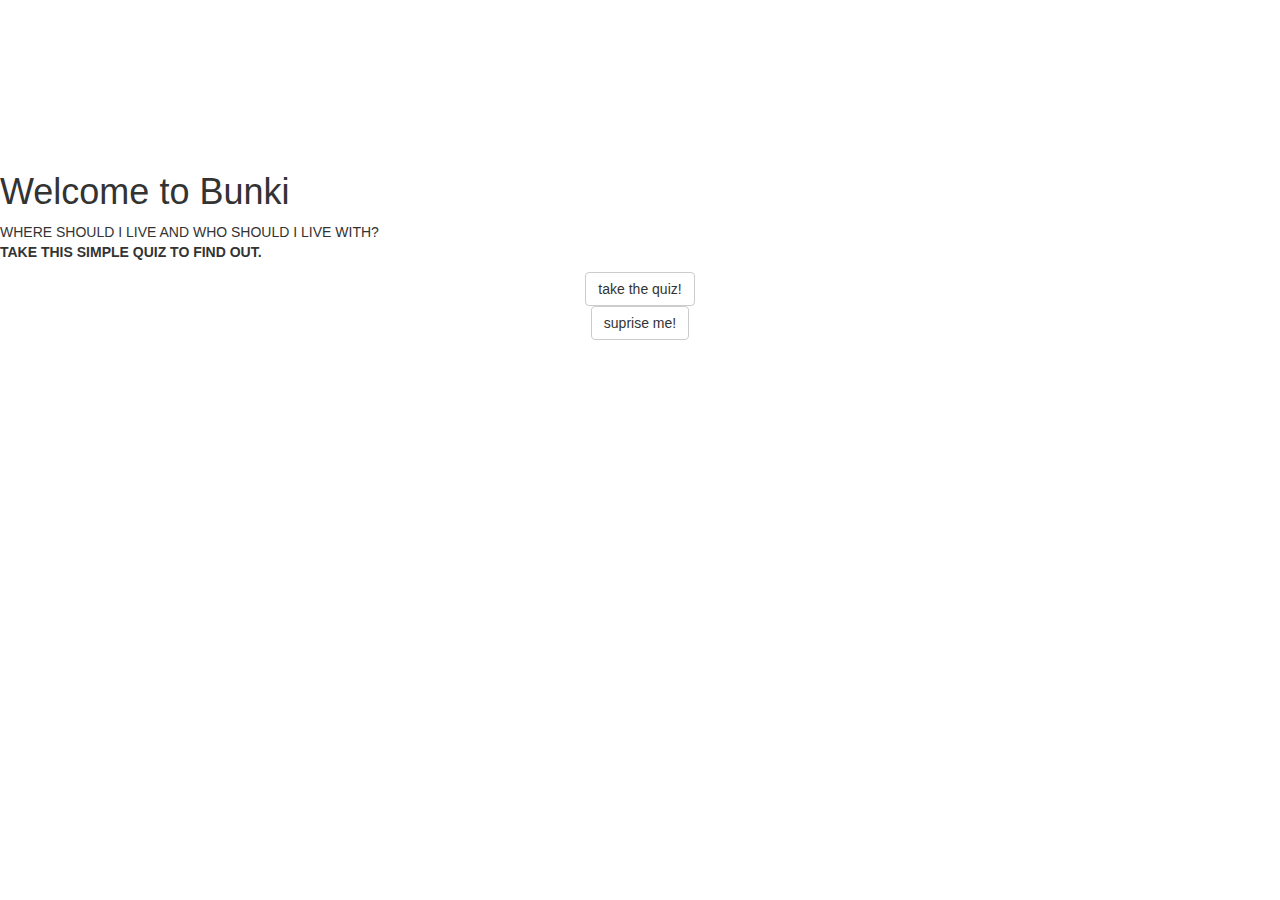
<file: index.html>
<!DOCTYPE html>
<html>
	<head>
		<meta name="viewport" content="width=device-width; initial-scale=1.0">
		<link href='https://fonts.googleapis.com/css?family=Hind+Siliguri:400,300,500,600,700' rel='stylesheet' type='text/css'>
		<title>Bunki</title>



    <!-- Bootstrap Core CSS -->
    <link href="style/bootstrap.min.css" rel="stylesheet">

    <!-- Custom CSS -->
    <link href="style/2-col-portfolio.css" rel="stylesheet">

    <link rel="stylesheet" type="style/css" href="style/style.css">
	</head>
	<body class="index">
			<div class="row">
				<div class="col-xs-12 col-sm-4" id="logo">
					<img src="image/Logo.png" alt="Bunki" class="logoImg">
					<div class="col-sm-offset-8">
					</div>
				</div>
			</div>
			<div class="row">
				<div class="col-xs-12 col-md-12 col-lg-12">
					<h1 id="welcome">Welcome to Bunki</h1>
					<p id="exp">WHERE SHOULD I LIVE AND WHO SHOULD I LIVE WITH?<br><b> TAKE THIS SIMPLE QUIZ TO FIND OUT.</b></p>
				</div>
			</div>
			<div class="row">
				<div class="col-xs-12 col-md-12 col-lg-12">
					<center><a href="html/quiz.html"><button class="btn btn-default" id="quiz" type="submit">take the quiz!</button></a></center>
				</div>
			</div>
			<div class="row">
				<div class="col-xs-12 col-md-12 col-lg-12">
					<center><a href="html/results.html"><button class="btn btn-default" id="suprise" type="submit">suprise me!</button></a></center>
				</div>
			</div>

	</body>
</html>
</file>
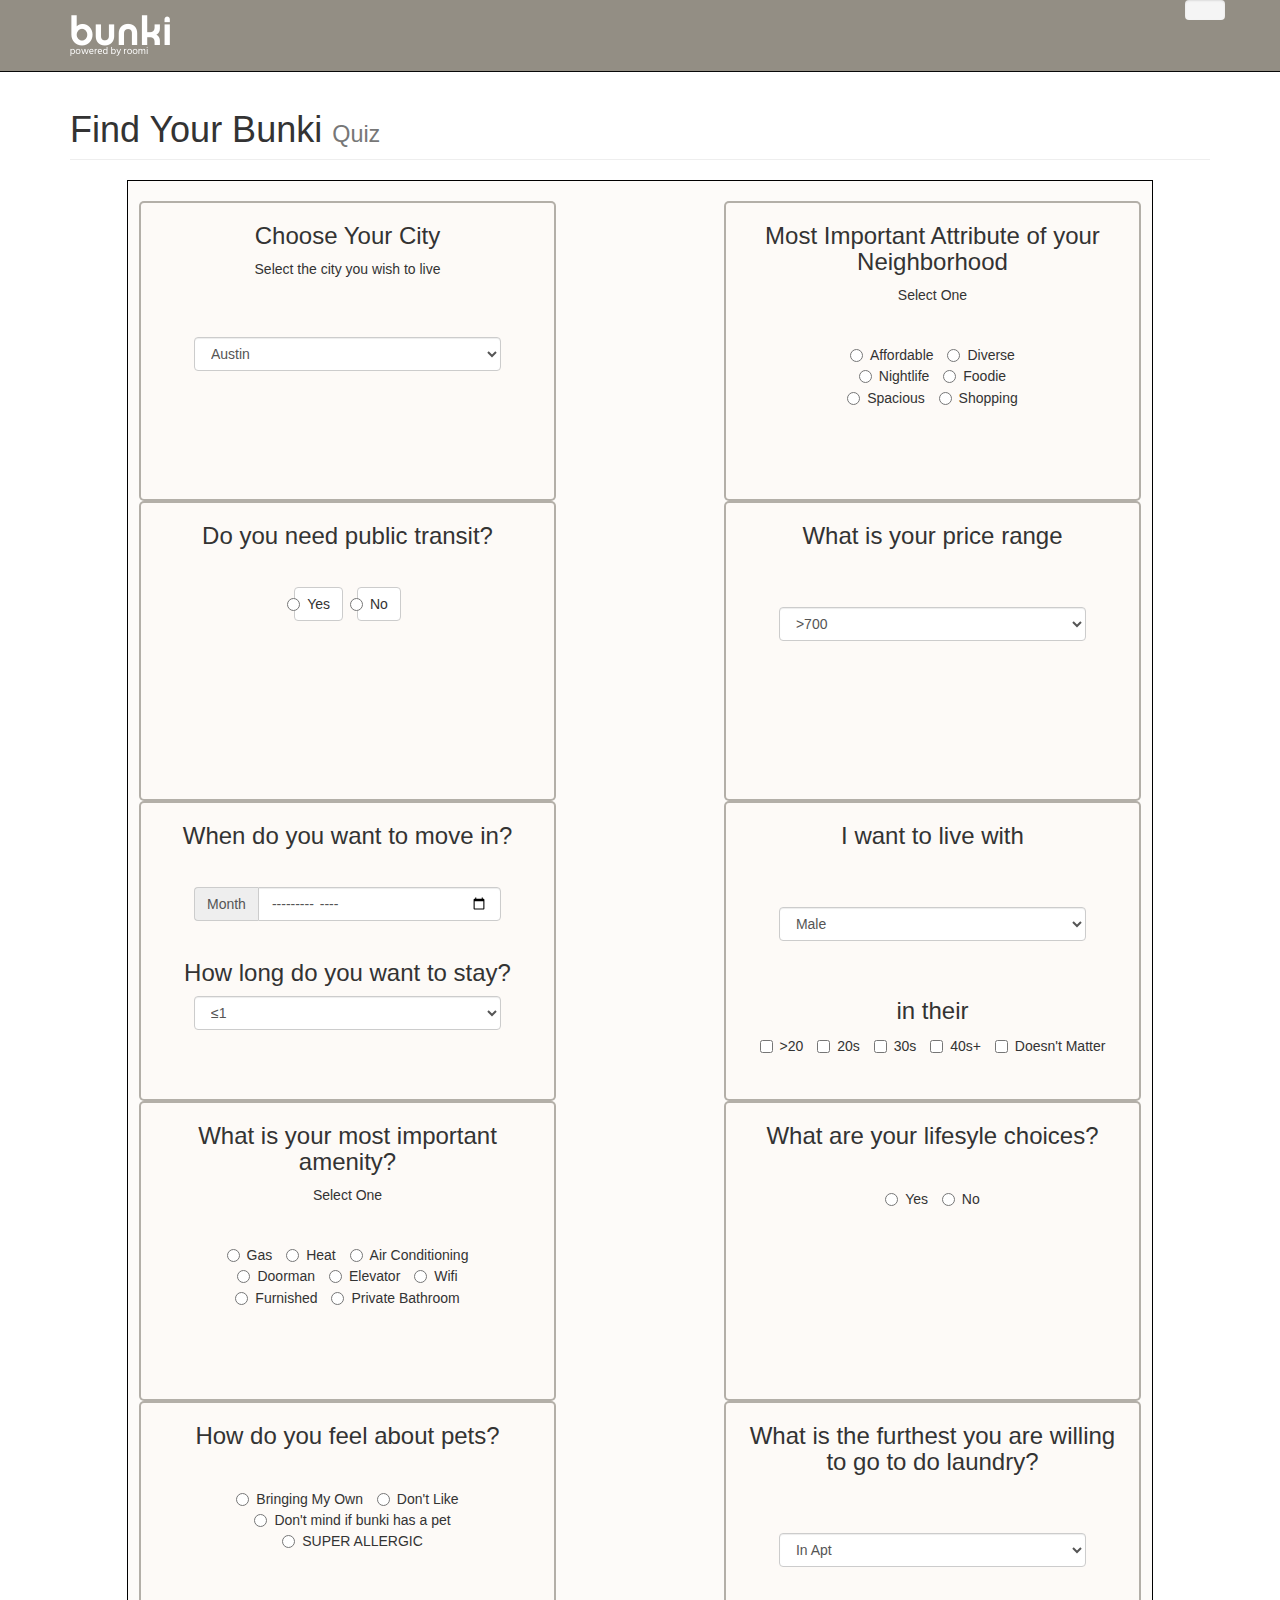
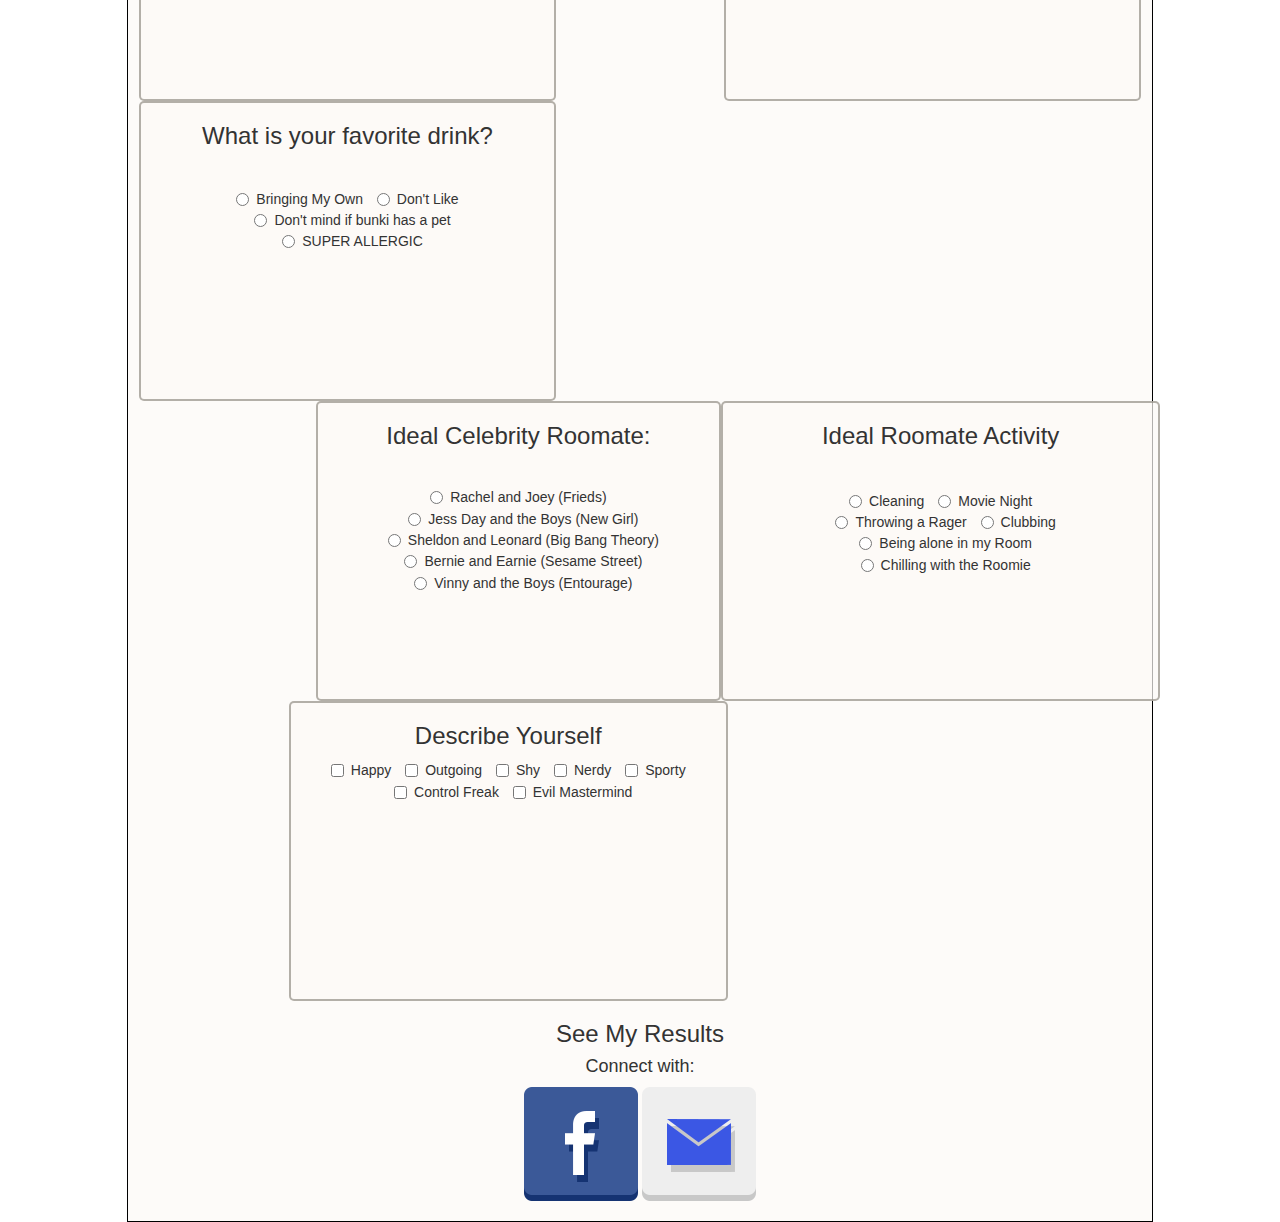
<file: html/quiz.html>
<!DOCTYPE html>
<html>
	<head>
		<meta name="viewport" content="width=device-width; initial-scale=1.0">
		<link href='https://fonts.googleapis.com/css?family=Hind+Siliguri:400,300,500,600,700' rel='stylesheet' type='text/css'>
		<title>Bunki</title>

    <!-- Bootstrap Core CSS -->
    <link href="../style/bootstrap.min.css" rel="stylesheet">

    <!-- Custom CSS -->
    <link href="../style/2-col-portfolio.css" rel="stylesheet">

	<!-- <link rel="stylesheet" type="style/css" href="style/style.css"> -->
	<link rel="stylesheet" type="style/css" href="../style/style.css">

	</head>
	<body class="quiz">

 <!-- Navigation -->
    <nav class="navbar <!-- navbar-inverse --> navbar-fixed-top" role="navigation">
        <div class="container">
            <!-- Brand and toggle get grouped for better mobile display -->
            <div class="navbar-left">
                <a class="navbar-brand" href="#"><img src="../image/Logo.png" class="navlogo"></a>
             </div>
             <div class="navbar-right progress">
                  <div class="progressbar progress-bar" role="progressbar" aria-valuemin="0" aria-valuemax="3">
                  	1
               	<div>
            </div>

          </div>
        <!-- /.container -->
    </nav>

    <!-- Page Content -->
    <div class="container">

        <!-- Page Header -->
        <div class="row">
            <div class="col-lg-12">
                <h1 class="page-header">Find Your Bunki
                    <small>Quiz</small>
                </h1>
            </div>
        </div>
        <!-- /.row -->
 
    <div class="quizContainer">
        <div class="cardContainer">
        <!-- Quiz Row -->
        <div class="row">
            <div class="col-md-5 portfolio-item card">
            	<h3>Choose Your City</h3>
                <p>Select the city you wish to live</p>
            	<select class="form-control center" name="city">
            		<option>Austin</option>
            		<option>Boston</option>
            		<option>Chicago</option>
            		<option>Dallas</option>
            		<option>Houston</option>
            		<option>Los Angeles</option>
            		<option>New York City</option>
            		<option>Philidelphia</option>
            		<option>San Diego</option>
            	</select>               
            </div>
            <div class="col-md-offset-2 col-md-5 portfolio-item card">
                <h3>Most Important Attribute of your Neighborhood</h3>
                <p>Select One</p>

                <div class="center">
                <label class="radio-inline" name="environmentdesc">
					<input type="radio" name="inlineRadioOptions" id="inlineRadio1" value="option1"> Affordable
				</label>
				<label class="radio-inline" name="environmentdesc">
					<input type="radio" name="inlineRadioOptions" id="inlineRadio2" value="option2"> Diverse
				</label></br>
				<label class="radio-inline" name="environmentdesc">
					<input type="radio" name="inlineRadioOptions" id="inlineRadio3" value="option3"> Nightlife
				</label>
			    <label class="radio-inline" name="environmentdesc">
					<input type="radio" name="inlineRadioOptions" id="inlineRadio1" value="option1"> Foodie
				</label></br>
				<label class="radio-inline" name="environmentdesc">
					<input type="radio" name="inlineRadioOptions" id="inlineRadio2" value="option2"> Spacious
				</label>
				<label class="radio-inline" name="environmentdesc">
					<input type="radio" name="inlineRadioOptions" id="inlineRadio3" value="option3"> Shopping
				</label>
			</div>
            </div>
        </div>
        <!-- /.row -->

        <!-- Projects Row -->
        <div class="row">
            <div class="col-md-5 portfolio-item card">
                <h3>Do you need public transit?</h3>

 				<div class="center">
 				<label class="radio-inline btn btn-default" name="public">
				    <input type="radio" name="inlineRadioOptions" id="inlineRadio1" value="option1">Yes
				</label>
				<label class="radio-inline btn btn-default" name="public">
				    <input type="radio" name="inlineRadioOptions" id="inlineRadio2" value="option2">No
				</label>
				</div>
            </div>

            <div class="col-md-offset-2 col-md-5 portfolio-item card">
               	<h3>What is your price range</h3>
            	<select class="form-control center" name="priceRange">
            		<option>>700</option>
                    <option>700-900</option>
            		<option>901-1200</option>
            		<option>1201-1500</option>
            		<option>1500-2000</option>
                    <option>2000+</option>
            	</select>
            </div>
        </div>
        <!-- /.row -->


        <!-- Quiz Row -->
        <div class="row">
            <div class="col-md-5 portfolio-item card">

                <h3>When do you want to move in?</h3>
               
             <div class="input-group center">
  				<span class="input-group-addon" id="basic-addon1" name="date">Month</span>
   					<input type="month" class="form-control" placeholder="Text input">
			</div>
				<h3>How long do you want to stay?</h3>
				<select class="form-control centerr" name="length">
            		<option>&le;1</option>
            		<option>2</option>
            		<option>3</option>
            		<option>4</option>
            		<option>5</option>
            		<option>6</option>
            		<option>7</option>
            		<option>8</option>
            		<option>9</option>
            		<option>10</option>
            		<option>11</option>
            		<option>12+</option>
            	</select>

            </div>

            <div class="col-md-offset-2 col-md-5 portfolio-item card">
                <h3>I want to live with</h3>
				<select class="form-control center" name="gender">
				    <option>Male</option>
				    <option>Female</option>
				    <option>Doesn't Matter</option>
				</select>
                <h3>in their</h3>
                 <label class="checkbox-inline" name="ageRange">
                    <input type="checkbox" id="inlineCheckbox1" value="option1" name="teens"> >20
                    </label>
					<label class="checkbox-inline" name="ageRange">
  					<input type="checkbox" id="inlineCheckbox1" value="option1" name="20s"> 20s
					</label>
					<label class="checkbox-inline" name="ageRange">
					  <input type="checkbox" id="inlineCheckbox2" value="option2" name="30s"> 30s
					</label>
					<label class="checkbox-inline" name="ageRange">
					  <input type="checkbox" id="inlineCheckbox3" value="option3" name="40s"> 40s+
					</label>
					<label class="checkbox-inline" name="ageRange">
					  <input type="checkbox" id="inlineCheckbox3" value="option3"> Doesn't Matter
					</label>
            </div>
        </div>

        <!-- Quiz Row -->
        <div class="row">
            <div class="col-md-5 portfolio-item card">
                <h3>What is your most important amenity?</h3>
                <p>Select One</p>
	 				<div class="center">
		 				<label class="radio-inline" name="amenity" >
						  <input type="radio" name="inlineRadioOptions" id="inlineRadio1" value="option1">Gas
						</label>
						<label class="radio-inline" name="amenity">
						  <input type="radio" name="inlineRadioOptions" id="inlineRadio2" value="option2">Heat
						</label>
		 				<label class="radio-inline" name="amenity">
						  <input type="radio" name="inlineRadioOptions" id="inlineRadio1" value="option1">Air Conditioning
						</label></br>
						<label class="radio-inline" name="amenity">
						  <input type="radio" name="inlineRadioOptions" id="inlineRadio2" value="option2">Doorman
						</label>
		 				<label class="radio-inline" name="amenity">
						  <input type="radio" name="inlineRadioOptions" id="inlineRadio1" value="option1">Elevator
						</label>
						<label class="radio-inline" name="amenity">
						  <input type="radio" name="inlineRadioOptions" id="inlineRadio2" value="option2">Wifi
						</label></br>
		 				<label class="radio-inline" name="amenity">
						  <input type="radio" name="inlineRadioOptions" id="inlineRadio1" value="option1">Furnished
						</label>
						<label class="radio-inline" name="amenity">
						  <input type="radio" name="inlineRadioOptions" id="inlineRadio2" value="option2">Private Bathroom
						</label>
					</div>
            </div>
            <div class="col-md-offset-2 col-md-5 portfolio-item card">

                <h3>What are your lifesyle choices?</h3>
	 				<div class="center">
		 				<label class="radio-inline" name="lifestyle">
						  <input type="radio" name="inlineRadioOptions" id="inlineRadio1" value="option1">Yes
						</label>
						<label class="radio-inline" name="lifestyle">
						  <input type="radio" name="inlineRadioOptions" id="inlineRadio2" value="option2">No
						</label>
					</div>
            </div>
        </div>
	
        <!-- Quiz Row -->
        <div class="row">
            <div class="col-md-5 portfolio-item card">
                <h3>How do you feel about pets?</h3>
	 				<div class="center">
		 				<label class="radio-inline" name="pets">
						  <input type="radio" name="inlineRadioOptions" id="inlineRadio1" value="option1">Bringing My Own
						</label>
						<label class="radio-inline" name="pets">
						  <input type="radio" name="inlineRadioOptions" id="inlineRadio2" value="option2">Don't Like
						</label>
		 				<label class="radio-inline" name="pets">
						  <input type="radio" name="inlineRadioOptions" id="inlineRadio1" value="option1">Don't mind if bunki has a pet
						</label>
						<label class="radio-inline" name="pets">
						  <input type="radio" name="inlineRadioOptions" id="inlineRadio2" value="option2">SUPER ALLERGIC
						</label>
					</div>
            </div>
            <div class="col-md-offset-2 col-md-5 portfolio-item card">
                <h3>What is the furthest you are willing to go to do laundry?</h3>
	            	<select class="form-control center" name="laundry">
	            		<option>In Apt</option>
	            		<option>In Building</option>
	            		<option>Close By</option>
	            		<option>Good Luck!</option>
	            	</select>
            </div>
        </div>

        <!-- Quiz Row -->
        <div class="row">
            <div class="col-md-5 portfolio-item card">
                <h3>What is your favorite drink?</h3>
                <div class="center">
                        <label class="radio-inline" name="drink">
                          <input type="radio" name="inlineRadioOptions" id="inlineRadio1" value="option1">Bringing My Own
                        </label>
                        <label class="radio-inline" name="drink">
                          <input type="radio" name="inlineRadioOptions" id="inlineRadio2" value="option2">Don't Like
                        </label>
                        <label class="radio-inline" name="drink">
                          <input type="radio" name="inlineRadioOptions" id="inlineRadio1" value="option1">Don't mind if bunki has a pet
                        </label>
                        <label class="radio-inline" name="drink">
                          <input type="radio" name="inlineRadioOptions" id="inlineRadio2" value="option2">SUPER ALLERGIC
                        </label>
                    </div>
				</div>
            </div>
            <div class="col-md-offset-2 col-md-5 portfolio-item card">
                <h3>Ideal Celebrity Roomate:</h3>
	 				<div class="center">
		 				<label class="radio-inline" name="celebroomie">
							<input type="radio" name="inlineRadioOptions" id="inlineRadio1" value="option1">Rachel and Joey (Frieds)
						<!-- <img class="img-responsive" src="http://placehold.it/200x200" alt=""> -->
						</label>
						<label class="radio-inline" name="celebroomie">
							<input type="radio" name="inlineRadioOptions" id="inlineRadio2" value="option2">Jess Day and the Boys (New Girl)
						</label>
		 				<label class="radio-inline" name="celebroomie">
							<input type="radio" name="inlineRadioOptions" id="inlineRadio1" value="option1">Sheldon and Leonard (Big Bang Theory)
						</label>
						<label class="radio-inline" name="celebroomie">
							<input type="radio" name="inlineRadioOptions" id="inlineRadio2" value="option2">Bernie and Earnie (Sesame Street)
						</label>
						<label class="radio-inline" name="celebroomie">
							<input type="radio" name="inlineRadioOptions" id="inlineRadio2" value="option2">Vinny and the Boys (Entourage)
						</label>
					</div>
            </div>
        </div>

        <!-- Quiz Row -->
        <div class="row">
            <div class="col-md-5 portfolio-item card">
                <h3>Ideal Roomate Activity</h3>
	 				<div class="center">
		 				<label class="radio-inline" name="roomieact">
							<input type="radio" name="inlineRadioOptions" id="inlineRadio1" value="option1">Cleaning
						</label>
		 				<label class="radio-inline" name="roomieact">
							<input type="radio" name="inlineRadioOptions" id="inlineRadio1" value="option1">Movie Night
						</label>
						<label class="radio-inline" name="roomieact">
							<input type="radio" name="inlineRadioOptions" id="inlineRadio2" value="option2">Throwing a Rager
						</label>
						<label class="radio-inline" name="roomieact">
							<input type="radio" name="inlineRadioOptions" id="inlineRadio2" value="option2">Clubbing
						</label>
						<label class="radio-inline" name="roomieact">
							<input type="radio" name="inlineRadioOptions" id="inlineRadio2" value="option2">Being alone in my Room
						</label>
						<label class="radio-inline" name="roomieact">
							<input type="radio" name="inlineRadioOptions" id="inlineRadio2" value="option2">Chilling with the Roomie
						</label>
					</div>
            </div>
            <div class="col-md-offset-2 col-md-5 portfolio-item card">
                <h3>Describe Yourself</h3>
					<label class="checkbox-inline" name="descSelf">
  					<input type="checkbox" id="inlineCheckbox1" value="option1" name="happy"> Happy
					</label>
					<label class="checkbox-inline" name="descSelf">
					  <input type="checkbox" id="inlineCheckbox2" value="option2" name="outgoing"> Outgoing
					</label>
					<label class="checkbox-inline" name="descSelf">
					  <input type="checkbox" id="inlineCheckbox3" value="option3" name="shy"> Shy
					</label>
					<label class="checkbox-inline" name="descSelf">
					  <input type="checkbox" id="inlineCheckbox3" value="option3" name="nerdy"> Nerdy
					</label>
                    <label class="checkbox-inline" name="descSelf">
					   <input type="checkbox" id="inlineCheckbox1" value="option1" name="sporty"> Sporty
					</label>
					<label class="checkbox-inline" name="descSelf">
					  <input type="checkbox" id="inlineCheckbox2" value="option2" name="controlFreak"> Control Freak
					</label>
					<label class="checkbox-inline" name="descSelf">
					  <input type="checkbox" id="inlineCheckbox3" value="option3" name="evilMastermind"> Evil Mastermind
					</label>
            </div>
        </div>

		<div class="row">
            <div class="col-sm-12 portfolio-item connectCard">
               <h3>See My Results</h3>
               <h4>Connect with:</h4>
                <a href="results.html">
                    <img class="connectw" src="../image/facebook.png" alt="FacebookLogo">
                </a>
                 <a href="results.html">
                    <img class="connectw" src="../image/email.png" alt="FacebookLogo">
                </a>

            </div>
        </div>
    </div>
        <!-- Projects Row -->
 <!--        <div class="row">
            <div class="col-md-6 portfolio-item">
                <a href="#">
                    <img class="img-responsive" src="http://placehold.it/700x400" alt="">
                </a>
                <h3>
                    <a href="#">Project Five</a>
                </h3>
                <p>Lorem ipsum dolor sit amet, consectetur adipiscing elit. Nam viverra euismod odio, gravida pellentesque urna varius vitae.</p>
            </div>
            <div class="col-md-6 portfolio-item">
                <a href="#">
                    <img class="img-responsive" src="http://placehold.it/700x400" alt="">
                </a>
                <h3>
                    <a href="#">Project Six</a>
                </h3>
                <p>Lorem ipsum dolor sit amet, consectetur adipiscing elit. Nam viverra euismod odio, gravida pellentesque urna varius vitae.</p>
            </div>
        </div> -->
		
	</body>
</html>
</file>
<file: style/style.css>
body.index {
	background-image: url('../image/nyc.jpg');
	background-size: cover;
	background-repeat: no-repeat;
	padding-top: 0px;
}

body.quiz {
	background-image: url('../image/nyc.jpg');
	background-size: cover;
	background-repeat: no-repeat;
}


body {
	font-family: 'Hind Siliguri', sans-serif;
}
.row{
	padding:0;
	margin: 0;
}
#logo {
	padding-top: 20px;
	text-align: center;
}

.logoImg{
	width: 50%;
}

/*mobile*/
@media (min-width: 150px) and (max-width: 899px) {
	#welcome {
		font-weight: bold;
		text-align: center;
		color: white;
		font-size: 40px;
		padding-top: 30px;
	}

	#exp {
		text-align: center;
		color: white;
		text-transform: uppercase;
		font-size: 12px;
		line-height: 1em;
	}
}

/*desktop*/
@media (min-width: 900px) {
	#welcome {
		font-weight: bold;
		text-align: center;
		color: #F1EDE8;	 /*OFFWHITE*/
;
		padding-top: 80px;
		font-size: 60px;
	}

	#exp {
		margin-top: -5px;
		text-align: center;
		color: white;
		text-transform: uppercase;
		font-size: 18px;
		line-height: 1.2em;

	}
}	

/*buttons*/

#quiz {
	border: none;
	color:  #1B578A;	/*DARKBLUE*/
	background-color: #CCDAE7; /*LIGHTBLUE*/
	padding: 10px 70px;
	margin: 15px auto;
	font-size: 18px;
	font-weight: bold;
}

#suprise {
	border: none;
	color: #1B578A;	/*DARKBLUE*/
	background-color: #CCDAE7; /*LIGHTBLUE*/
	padding: 10px 79px;
	font-size: 18px;
	font-weight: bold;
}

/*results*/
.cardHeadColor{
	background-color: #1B578A;	/*DARKBLUE*/
	color: #F1EDE8;	 /*OFFWHITE*/
}

.resultMap{
	max-width: 105%;
}

.resultCardColor{
	background-color: #CCDAE7; /*LIGHTBLUE*/
}

.col-sm-5.card.map {
    padding-left: 0px;
}

.about p{
	text-align: left;
}
</file>
<file: style/2-col-portfolio.css>
/*!
 * Start Bootstrap - 2 Col Portfolio HTML Template (http://startbootstrap.com)
 * Code licensed under the Apache License v2.0.
 * For details, see http://www.apache.org/licenses/LICENSE-2.0.
 */

/*.quiz {
	background-image: url('../image/nyc.jpg');
	background-size: cover;
	background-repeat: no-repeat;
}
*/

body {
    padding-top: 70px; /* Required padding for .navbar-fixed-top. Remove if using .navbar-static-top. Change if height of navigation changes. */
}

.quizContainer{
    width: 90%;
    background-color: rgba(252,250,247, 0.7);   /*OFFWHITE*/
    margin: 0 auto;
    padding: 20px 0 20px 0;
    border: 1px solid black;
}

.cardContainer{
    width: 95%;
    margin: 0 auto;
}

.navbar-brand{
	height:auto;
}

.navbar-brand>img{
	width: 50%;
}

.navbar-inverse{
   background-color: #938E84; 
}

.progressbar{
	background-color: green;
	float: right;
	margin: 20px 20px;
}

.card{
    border: 2px solid rgba(147,142,132, 0.7); /*Taupe*/
    text-align: center;
    background-color: rgba(252,250,247, 0.7);   /*OFFWHITE*/
    border-radius: 5px;
    min-height: 300px;
}

.connectCard{
    text-align: center;
}

.col-sm-4.portfolio-item.card {
    border: 1px solid black;
    min-height: 300px;
    text-align: center;
}

.col-sm-6.portfolio-item.card {
    border: 1px solid black;
    min-height: 300px;
    text-align: center;
}

.col-sm-12.portfolio-item.card {
    border: 1px solid black;
    min-height: 300px;
    text-align: center;
}

select.form-control.center {
    margin: 15% auto;
    max-width: 80%;
}

div.center {
    margin: 10% auto;
    max-width: 80%;
}

select.form-control.centerr {
    max-width: 80%;
    margin: auto;
}
.connectw{
	margin: 0 auto;
}
footer {
    margin: 50px 0;
}
</file>
